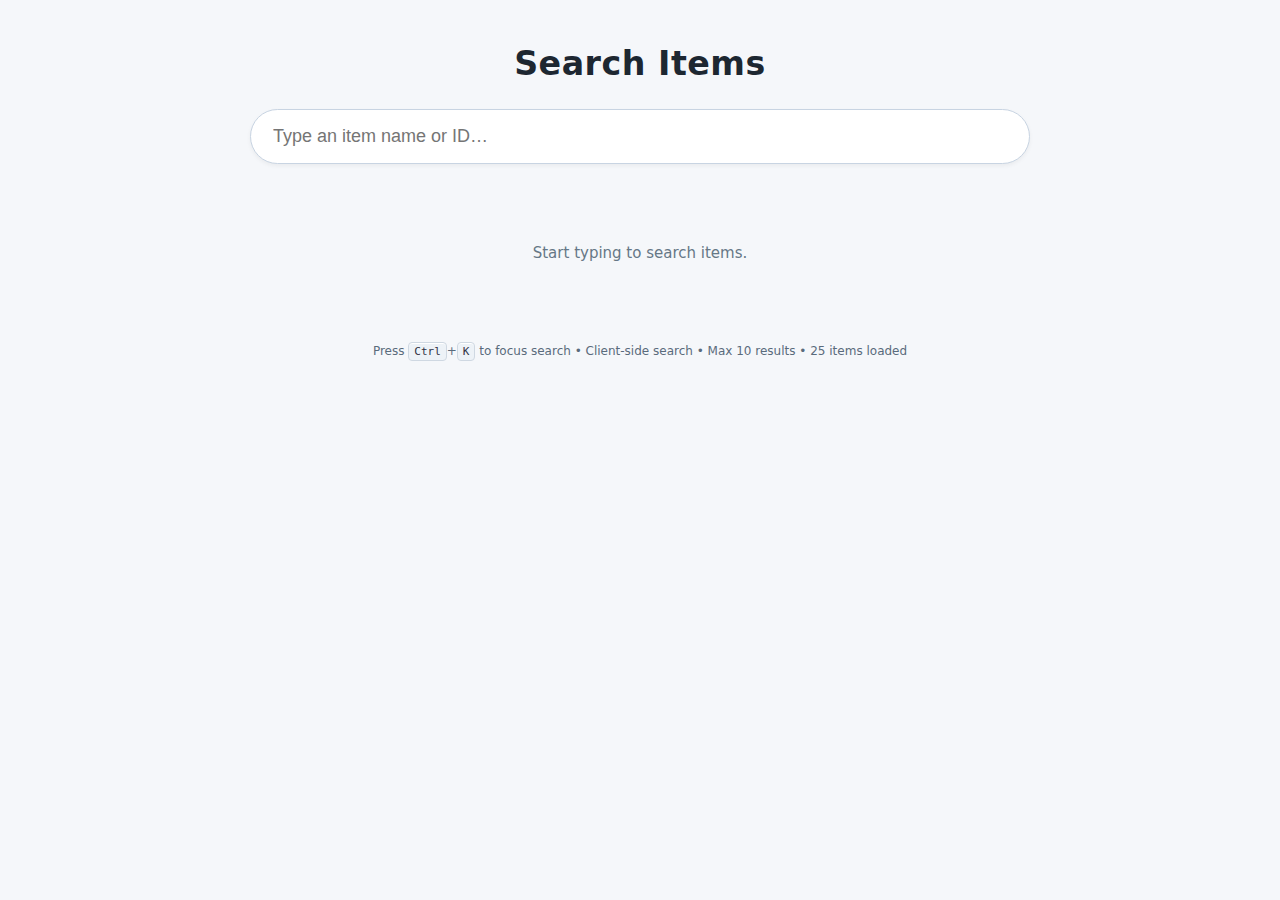
<file: index.html>
<!DOCTYPE html>
<html lang="en">
<head>
    <meta charset="UTF-8"/>
    <title>Item Search</title>
    <meta name="viewport" content="width=device-width,initial-scale=1,viewport-fit=cover"/>
    <meta name="theme-color" content="#f5f7fa" media="(prefers-color-scheme: light)">
    <meta name="theme-color" content="#0f1821" media="(prefers-color-scheme: dark)">
    <style>
        :root {
            color-scheme: light dark;
            --field-hpad: 22px;
        }

        body {
            font-family: system-ui, -apple-system, Segoe UI, Roboto, "Helvetica Neue", Arial, sans-serif;
            margin: 0;
            background: #f5f7fa;
            color: #1d2731;
            -webkit-text-size-adjust: 100%;
            overscroll-behavior-y: none;
        }

        * {
            -webkit-tap-highlight-color: rgba(0, 0, 0, 0);
            box-sizing: border-box;
        }

        header {
            padding: 44px 20px 10px;
            text-align: center;
        }

        h1 {
            margin: 0 0 26px;
            font-size: clamp(1.6rem, 2.6vw, 2.4rem);
            letter-spacing: .5px;
        }

        #search-box {
            max-width: 780px;
            margin: 0 auto;
            position: relative;
        }

        #q {
            width: 100%;
            padding: 16px calc(var(--field-hpad) + 42px) 16px var(--field-hpad);
            font-size: 18px;
            border: 1px solid #c8d4e2;
            border-radius: 44px;
            outline: none;
            background: #fff;
            box-shadow: 0 2px 4px rgba(0, 0, 0, .05);
            transition: box-shadow .15s, border-color .15s, background .2s;
        }

        #q:focus {
            box-shadow: 0 5px 22px -6px rgba(0, 64, 160, .35);
            border-color: #7aa7e8;
            background: #fffefc;
        }

        #clearBtn {
            position: absolute;
            top: 50%;
            right: var(--field-hpad);
            transform: translateY(-50%);
            background: #e7eef6;
            color: #284760;
            border: none;
            border-radius: 50%;
            width: 32px;
            height: 32px;
            cursor: pointer;
            font-size: 16px;
            font-weight: 600;
            display: none;
            line-height: 1;
        }

        #clearBtn:active {
            transform: translateY(-50%) scale(.92);
        }

        #clearBtn:hover {
            background: #d6e3f1;
        }

        #results {
            list-style: none;
            margin: 30px auto 70px;
            padding: 0;
            max-width: 780px;
        }

        #results li {
            background: #fff;
            margin: 0 0 10px;
            padding: 10px var(--field-hpad);
            border-radius: 16px;
            display: flex;
            align-items: center;
            gap: 14px;
            box-shadow: 0 1px 3px rgba(0, 0, 0, .08);
            position: relative;
            border: 1px solid #e2e9f1;
            transition: background .15s, border-color .15s;
        }

        #results li.focused {
            outline: 3px solid #1976d230;
        }

        #results li:active {
            background: #f0f6fc;
        }

        #results a {
            display: flex;
            align-items: center;
            gap: 14px;
            text-decoration: none;
            color: #094c90;
            flex: 1;
            min-width: 0;
        }

        #results a:hover .name {
            text-decoration: underline;
        }

        img.icon {
            width: 32px;
            height: 32px;
            object-fit: contain;
            image-rendering: crisp-edges;
            flex-shrink: 0;
            border-radius: 6px;
            background: #fff;
        }

        .text-col {
            display: flex;
            flex-direction: column;
            min-width: 0;
        }

        .name {
            font-weight: 600;
            font-size: 15px;
            line-height: 1.2;
            white-space: nowrap;
            overflow: hidden;
            text-overflow: ellipsis;
        }

        .sub {
            font-size: 11px;
            opacity: .65;
        }

        .id-badge {
            background: #e2eefc;
            color: #134d92;
            font-size: 11px;
            padding: 2px 8px;
            border-radius: 999px;
            font-weight: 600;
            letter-spacing: .5px;
            margin-left: auto;
        }

        .nothing {
            text-align: center;
            margin: 40px 0 80px;
            color: #667786;
            font-size: 15px;
        }

        mark {
            background: #ffe28a;
            padding: 0 2px;
            border-radius: 3px;
        }

        footer {
            text-align: center;
            font-size: 12px;
            color: #5a6b7c;
            margin: 50px 0 24px;
        }

        .sr-only {
            position: absolute;
            width: 1px;
            height: 1px;
            padding: 0;
            margin: -1px;
            overflow: hidden;
            clip: rect(0 0 0 0);
            border: 0;
        }

        kbd {
            display: inline-block;
            font: 11px/1.2 ui-monospace, monospace;
            background: #edf2f7;
            border: 1px solid #cfd8e2;
            border-radius: 4px;
            padding: 2px 5px;
            color: #334;
            box-shadow: 0 1px 0 #fff inset;
        }

        @media (prefers-color-scheme: dark) {
            body {
                background: #0f1821;
                color: #d8e2ec;
            }

            #q {
                background: #162532;
                color: #ecf6ff;
                border-color: #2a4255;
            }

            #q:focus {
                background: #1d3342;
            }

            #clearBtn {
                background: #253a4b;
                color: #b9d3e8;
            }

            #clearBtn:hover {
                background: #304b60;
            }

            #results li {
                background: #162532;
                border-color: #243848;
                box-shadow: 0 2px 4px -1px rgba(0, 0, 0, .4);
            }

            #results li:active {
                background: #1c3344;
            }

            #results a {
                color: #6fb6ff;
            }

            .id-badge {
                background: #254361;
                color: #9bcbff;
            }

            mark {
                background: #664b00;
                color: #ffe8a4;
            }

            .nothing {
                color: #8ba0b3;
            }

            footer {
                color: #6d8295;
            }

            kbd {
                background: #233743;
                border-color: #2f4c5d;
                color: #b8d2e2;
            }
        }

        /* Mobile refinements */
        @media (max-width: 580px) {
            header {
                padding: 28px 14px 6px;
            }

            h1 {
                font-size: 1.5rem;
                margin-bottom: 18px;
            }

            #search-box {
                max-width: 100%;
            }

            #q {
                padding: 14px calc(var(--field-hpad) + 42px) 14px var(--field-hpad);
                font-size: 17px;
                border-radius: 36px;
            }

            #results {
                margin: 20px auto 56px;
                padding: 0;
            }

            #results li {
                padding: 12px var(--field-hpad);
                gap: 12px;
                border-radius: 14px;
            }

            #clearBtn {
                right: var(--field-hpad);
            }

            img.icon {
                width: 40px;
                height: 40px;
            }

            .name {
                font-size: 15px;
            }

            .sub {
                font-size: 10px;
            }

            .id-badge {
                font-size: 10px;
                padding: 2px 6px;
            }

            footer {
                margin: 40px 0 20px;
                padding: 0 12px;
            }
        }

        @media (hover: none) {
            #results a:hover .name {
                text-decoration: none;
            }
        }

        @media (prefers-reduced-motion: reduce) {
            * {
                transition: none !important;
                animation: none !important;
            }
        }
    </style>
</head>
<body>
<header>
    <h1>Search Items</h1>
    <div id="search-box">
        <label for="q" class="sr-only">Search for an item by name or ID</label>
        <input id="q" type="text" inputmode="search" enterkeyhint="search" placeholder="Type an item name or ID…"
               autocomplete="off" autocapitalize="none" spellcheck="false" aria-expanded="false"
               aria-controls="results"/>
        <button id="clearBtn" type="button" aria-label="Clear search">×</button>
    </div>
</header>

<ul id="results" role="listbox" aria-label="Search results"></ul>
<div id="empty" class="nothing">Start typing to search items.</div>
<div id="status" class="sr-only" role="status" aria-live="polite"></div>
<footer>Press <kbd>Ctrl</kbd>+<kbd>K</kbd> to focus search • Client‑side search • Max 10 results • <span
        id="count"></span></footer>

<script>
    (function () {
        const ITEMS = [
            {id: 1, name: 'Iron Sword', icon: 'https://dummyimage.com/32x32&text=text=IS'},
            {id: 1002, name: 'Steel Sword', icon: 'https://dummyimage.com/32x32&text=text=SS'},
            {id: 1003, name: 'Silver Sword', icon: 'https://dummyimage.com/32x32&text=text=Si'},
            {id: 1010, name: 'Wooden Shield', icon: 'https://dummyimage.com/32x32&text=text=WS'},
            {id: 1011, name: 'Bronze Shield', icon: 'https://dummyimage.com/32x32&text=text=BS'},
            {id: 1012, name: 'Tower Shield', icon: 'https://dummyimage.com/32x32&text=text=TS'},
            {id: 2001, name: 'Minor Health Potion', icon: 'https://dummyimage.com/32x32&text=text=HP'},
            {id: 2002, name: 'Greater Health Potion', icon: 'https://dummyimage.com/32x32&text=text=HP'},
            {id: 2003, name: 'Mana Potion', icon: 'https://dummyimage.com/32x32&text=text=MP'},
            {id: 2004, name: 'Stamina Potion', icon: 'https://dummyimage.com/32x32&text=text=SP'},
            {id: 3001, name: 'Leather Boots', icon: 'https://dummyimage.com/32x32&text=text=LB'},
            {id: 3002, name: 'Iron Boots', icon: 'https://dummyimage.com/32x32&text=text=IB'},
            {id: 3003, name: 'Swift Boots', icon: 'https://dummyimage.com/32x32&text=text=SB'},
            {id: 4001, name: 'Oak Bow', icon: 'https://dummyimage.com/32x32&text=text=OB'},
            {id: 4002, name: 'Long Bow', icon: 'https://dummyimage.com/32x32&text=text=LB'},
            {id: 4005, name: 'Composite Bow', icon: 'https://dummyimage.com/32x32&text=text=CB'},
            {id: 5001, name: 'Ruby Ring', icon: 'https://dummyimage.com/32x32&text=text=RR'},
            {id: 5002, name: 'Sapphire Ring', icon: 'https://dummyimage.com/32x32&text=text=SR'},
            {id: 5003, name: 'Emerald Ring', icon: 'https://dummyimage.com/32x32&text=text=ER'},
            {id: 6001, name: 'Dragon Scale', icon: 'https://dummyimage.com/32x32&text=text=DS'},
            {id: 7001, name: 'Mystic Scroll', icon: 'https://dummyimage.com/32x32&text=text=MS'},
            {id: 8001, name: 'Arcane Crystal', icon: 'https://dummyimage.com/32x32&text=text=AC'},
            {id: 8100, name: 'Ancient Tome', icon: 'https://dummyimage.com/32x32&text=text=AT'},
            {id: 8200, name: 'Runed Tablet', icon: 'https://dummyimage.com/32x32&text=text=RT'},
            {id: 8300, name: 'Golden Feather', icon: 'https://dummyimage.com/32x32&text=text=GF'}
        ].map(it => ({...it, _nameLower: it.name.toLowerCase()}));

        // Retain index creation (could be re-used for future optimization) but no longer used to restrict searches.
        const namePrefixIndex = new Map();
        for (const item of ITEMS) {
            const key = item._nameLower.slice(0, 2);
            (namePrefixIndex.get(key) || namePrefixIndex.set(key, []).get(key)).push(item);
        }
        for (const bucket of namePrefixIndex.values()) bucket.sort((a, b) => a._nameLower.localeCompare(b._nameLower));

        const input = document.getElementById('q');
        const clearBtn = document.getElementById('clearBtn');
        const resultsEl = document.getElementById('results');
        const emptyEl = document.getElementById('empty');
        const countEl = document.getElementById('count');
        const statusEl = document.getElementById('status');
        countEl.textContent = ITEMS.length + ' items loaded';

        let lastQuery = '';
        let keyboardIndex = -1;

        function escapeHtml(str) {
            return str.replace(/[&<>"']/g, c => ({
                '&': '&amp;',
                '<': '&lt;',
                '>': '&gt;',
                '"': '&quot;',
                '\'': '&#39;'
            }[c]));
        }

        function highlight(text, q) {
            if (!q) return escapeHtml(text);
            const lower = text.toLowerCase();
            const idx = lower.indexOf(q.toLowerCase());
            if (idx === -1) return escapeHtml(text);
            return escapeHtml(text.slice(0, idx)) + '<mark>' + escapeHtml(text.slice(idx, idx + q.length)) + '</mark>' + escapeHtml(text.slice(idx + q.length));
        }

        function score(item, q) {
            const name = item._nameLower;
            const idStr = String(item.id);
            if (idStr.startsWith(q)) return 1200 - idStr.length;
            if (name === q) return 1100 - name.length;
            if (name.startsWith(q)) return 1000 - name.length;
            const idx = name.indexOf(q);
            if (idx !== -1) return 600 - idx;
            return 0;
        }

        function performSearch(q) {
            q = q.trim().toLowerCase();
            if (!q) {
                resultsEl.innerHTML = '';
                emptyEl.textContent = 'Start typing to search items.';
                emptyEl.hidden = false;
                statusEl.textContent = 'No query. ' + ITEMS.length + ' items loaded.';
                input.setAttribute('aria-expanded', 'false');
                clearBtn.style.display = 'none';
                keyboardIndex = -1;
                return;
            }
            clearBtn.style.display = 'block';
            emptyEl.hidden = true;
            //const isNumeric = /^[0-9]+$/.test(q);
            // Previous optimization limited results to names sharing first two letters; removed to allow substring search anywhere.
            // const candidatePool = (!isNumeric && q.length >= 2) ? (namePrefixIndex.get(q.slice(0, 2)) || []) : ITEMS;
            const candidatePool = ITEMS; // Always search full list for consistent substring matching.
            const matches = [];
            for (const item of candidatePool) {
                if (item._nameLower.includes(q) || String(item.id).startsWith(q)) matches.push(item);
            }
            if (!matches.length) {
                resultsEl.innerHTML = '';
                input.setAttribute('aria-expanded', 'false');
                emptyEl.textContent = 'No results';
                emptyEl.hidden = false;
                statusEl.textContent = '0 results for ' + q;
                return;
            }
            matches.sort((a, b) => score(b, q) - score(a, q) || a._nameLower.localeCompare(b._nameLower));
            const top = matches.slice(0, 10);
            statusEl.textContent = `${top.length} result${top.length !== 1 ? 's' : ''} for ${q}${matches.length > 10 ? '. Limited to 10.' : ''}`;
            requestAnimationFrame(() => {
                render(top, q);
                input.setAttribute('aria-expanded', 'true');
            });
        }

        function render(list, q) {
            if (!list.length) {
                resultsEl.innerHTML = '';
                return;
            }
            resultsEl.innerHTML = list.map((item, i) => {
                const url = 'items/' + item.id + '.html';
                return `<li role="option" data-index="${i}">` +
                    `<a href="${url}" aria-label="${escapeHtml(item.name)} (ID ${item.id})" tabindex="-1">` +
                    `<img class="icon" src="${item.icon}" alt="" width="32" height="32" loading="lazy" decoding="async" />` +
                    `<div class="text-col">` +
                    `<span class="name">${highlight(item.name, q)}</span>` +
                    `<span class="sub">ID: ${item.id}</span>` +
                    `</div>` +
                    `<span class="id-badge">#${item.id}</span>` +
                    `</a></li>`;
            }).join('');
            keyboardIndex = -1;
        }

        let debounceTimer = null;
        input.addEventListener('input', () => {
            const q = input.value;
            if (q === lastQuery) return;
            lastQuery = q;
            clearTimeout(debounceTimer);
            debounceTimer = setTimeout(() => performSearch(q), 50);
        });
        clearBtn.addEventListener('click', () => {
            input.value = '';
            lastQuery = '';
            performSearch('');
            input.focus();
        });

        input.addEventListener('keydown', (e) => {
            const items = [...resultsEl.querySelectorAll('li[data-index]')];
            if (!items.length) return;
            if (e.key === 'ArrowDown') {
                e.preventDefault();
                keyboardIndex = (keyboardIndex + 1) % items.length;
                updateFocus(items);
            } else if (e.key === 'ArrowUp') {
                e.preventDefault();
                keyboardIndex = (keyboardIndex - 1 + items.length) % items.length;
                updateFocus(items);
            } else if (e.key === 'Enter') {
                if (keyboardIndex >= 0 && items[keyboardIndex]) {
                    items[keyboardIndex].querySelector('a')?.click();
                } else {
                    items[0].querySelector('a')?.click();
                }
            } else if (e.key === 'Escape') {
                input.value = '';
                lastQuery = '';
                performSearch('');
            }
        });

        function updateFocus(items) {
            items.forEach(li => li.classList.remove('focused'));
            if (keyboardIndex >= 0 && items[keyboardIndex]) {
                const li = items[keyboardIndex];
                li.classList.add('focused');
                li.scrollIntoView({block: 'nearest'});
            }
        }

        // Global shortcut: Ctrl+K (or Cmd+K on mac) focuses & selects search
        window.addEventListener('keydown', (e) => {
            if ((e.ctrlKey || e.metaKey) && e.key.toLowerCase() === 'k') {
                e.preventDefault();
                input.focus();
                input.select();
            }
        });

        window.replaceItems = function (newItems) {
            if (!Array.isArray(newItems)) return;
            ITEMS.length = 0;
            namePrefixIndex.clear();
            for (const it of newItems) {
                if (!it || typeof it.id !== 'number' || !it.name) continue;
                const obj = {...it, _nameLower: it.name.toLowerCase()};
                ITEMS.push(obj);
                const key = obj._nameLower.slice(0, 2);
                (namePrefixIndex.get(key) || namePrefixIndex.set(key, []).get(key)).push(obj);
            }
            for (const b of namePrefixIndex.values()) b.sort((a, b) => a._nameLower.localeCompare(b._nameLower));
            countEl.textContent = ITEMS.length + ' items loaded';
            performSearch(input.value);
        };

        performSearch('');
    })();
</script>
</body>
</html>
</file>
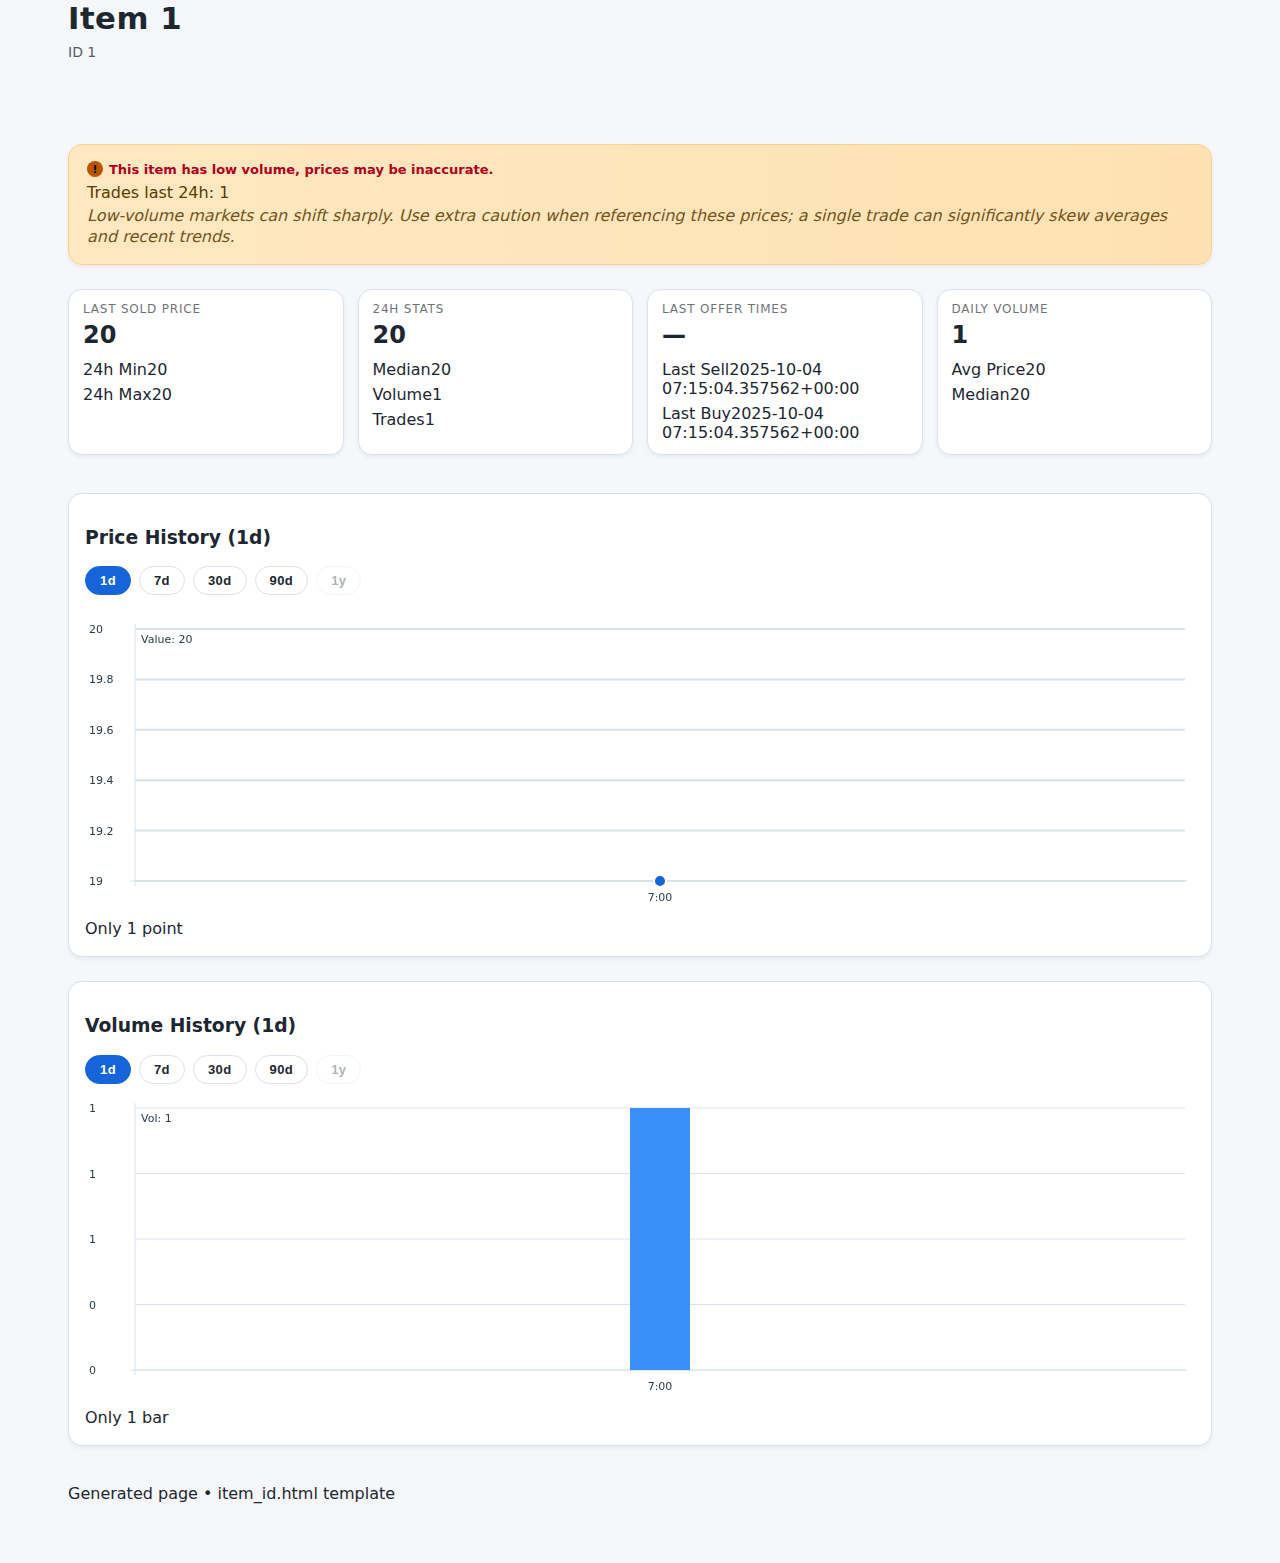
<file: items/1.html>
<!DOCTYPE html>
<html lang="en">
<head>
    <meta charset="UTF-8"/>
    <meta name="viewport" content="width=device-width,initial-scale=1,viewport-fit=cover"/>
    <title>Item 1 Market</title>
    <meta name="color-scheme" content="light dark"/>
    <link rel="preload" href="../style.css" as="style"/>
    <link rel="stylesheet" href="../style.css"/>
</head>
<body>
<header class="container">
    <h1 id="itemName">Loading…</h1>
    <p class="subtitle" id="itemSubtitle"></p>
</header>
<main class="container" id="app" hidden>
    <section id="summary">
        <div id="lowVolumeBanner" class="card warning" style="display:none;">
            <div class="low-volume"><span class="icon-warn">!</span><span>This item has low volume, prices may be inaccurate.</span></div>
            <div class="small-note" id="lowVolDetails"></div>
            <div class="caution-note">Low-volume markets can shift sharply. Use extra caution when referencing these prices; a single trade can significantly skew averages and recent trends.</div>
        </div>
        <div class="flex-row" id="summaryCards"></div>
    </section>

    <section id="charts" style="display:none;">
        <div class="chart-wrapper" id="priceChartWrap">
            <div class="chart-header">
                <h3>Price History (<span id="priceTfLabel">1d</span>)</h3>
                <div class="timeframe-switch" data-chart="price">
                    <button data-tf="1d" class="active">1d</button>
                    <button data-tf="7d">7d</button>
                    <button data-tf="30d">30d</button>
                    <button data-tf="90d">90d</button>
                    <button data-tf="1y">1y</button>
                </div>
            </div>
            <canvas id="priceChart" class="chart-canvas" aria-label="Price history chart" role="img"></canvas>
            <div class="chart-tooltip" id="priceTooltip" hidden></div>
            <div class="small-note" id="priceChartNote"></div>
        </div>

        <div class="chart-wrapper" id="volumeChartWrap" style="margin-top:24px;">
            <div class="chart-header">
                <h3>Volume History (<span id="volumeTfLabel">1d</span>)</h3>
                <div class="timeframe-switch" data-chart="volume">
                    <button data-tf="1d" class="active">1d</button>
                    <button data-tf="7d">7d</button>
                    <button data-tf="30d">30d</button>
                    <button data-tf="90d">90d</button>
                    <button data-tf="1y">1y</button>
                </div>
            </div>
            <canvas id="volumeChart" class="chart-canvas" aria-label="Volume history chart" role="img"></canvas>
            <div class="chart-tooltip" id="volumeTooltip" hidden></div>
            <div class="small-note" id="volumeChartNote"></div>
        </div>
    </section>

    <div class="footer">Generated page • <span class="code">item_id.html</span> template</div>
</main>
<script>const ITEM_DATA={"category":null,"currentOffers":null,"itemId":1,"lastSoldPrice":20,"lowVolumeThreshold":5,"name":"Item 1","stats24h":{"avg":20.0,"lastBuyOfferTime":"2025-10-04T07:15:04.357562+00:00","lastPrice":20,"lastSellOfferTime":"2025-10-04T07:15:04.357562+00:00","max":20,"median":20.0,"min":20,"trades":1,"volume":1},"timeframes":{"1d":{"prices":[20],"timestamps":[1759562104357],"volumes":[1]},"30d":{"prices":[20],"timestamps":[1759562104357],"volumes":[1]},"7d":{"prices":[20],"timestamps":[1759562104357],"volumes":[1]},"90d":{"prices":[20],"timestamps":[1759562104357],"volumes":[1]}}};</script>
<script defer src="../item_page.js"></script>
</body>
</html>
</file>
<file: style.css>
:root{--bg:#f5f7fa;--bg-alt:#ffffff;--text:#1d2731;--border:#d9e2ea;--accent:#1664d9;--accent-fg:#fff;--warn:#b85600;--danger:#b00020;--radius:14px;--radius-sm:8px;--shadow:0 2px 4px rgba(0,0,0,.06);--grid-gap:14px;--chart-height:300px;font-family:system-ui,-apple-system,Segoe UI,Roboto,"Helvetica Neue",Arial,sans-serif;color-scheme:light dark}@media (prefers-color-scheme:dark){:root{--bg:#0f1821;--bg-alt:#16232f;--text:#d8e2ec;--border:#2b4254;--accent:#388ff7;--accent-fg:#fff;--shadow:0 2px 6px -1px rgba(0,0,0,.55);--warn:#ffb347;--danger:#ff6b81}}@media (max-width:720px){:root{--chart-height:240px}}*{box-sizing:border-box}body{margin:0;background:var(--bg);color:var(--text);-webkit-text-size-adjust:100%}header{padding:28px 18px 10px}.container{max-width:1180px;margin:0 auto;padding:0 18px 60px}h1{margin:0 0 8px;font-size:clamp(1.6rem,2.4vw,2.2rem);letter-spacing:.5px}.subtitle{margin:0 0 24px;font-size:14px;opacity:.75}.flex-row{display:flex;flex-wrap:wrap;gap:var(--grid-gap)}.card{background:var(--bg-alt);border:1px solid var(--border);border-radius:var(--radius);padding:16px 18px;box-shadow:var(--shadow);position:relative;flex:1 1 200px;min-width:200px;display:flex;flex-direction:column;gap:6px}.card.compact{padding:12px 14px}.card h2{margin:0 0 8px;font-size:16px;font-weight:600}.metric{font-size:24px;font-weight:600;line-height:1.1}.label{font-size:12px;text-transform:uppercase;letter-spacing:.8px;opacity:.65}.badge{display:inline-block;background:var(--accent);color:var(--accent-fg);padding:2px 10px 3px;border-radius:999px;font-size:11px;letter-spacing:.5px;font-weight:600}.warning{background:linear-gradient(90deg,#ffe8c2,#ffe1b3);color:#5a3b00;border:1px solid #ffd08a}@media (prefers-color-scheme:dark){.warning{background:#37230a;color:#ffddad;border-color:#5b4122}}.low-volume{color:var(--danger);font-weight:600;font-size:13px;display:flex;gap:6px;align-items:center}.grid{display:grid;gap:var(--grid-gap)}.stats-grid{grid-template-columns:repeat(auto-fit,minmax(180px,1fr))}section{margin-bottom:38px}.timeframe-switch{display:flex;flex-wrap:wrap;gap:8px;margin:8px 0 14px}.timeframe-switch button{cursor:pointer;background:var(--bg-alt);border:1px solid var(--border);padding:6px 14px;border-radius:999px;font-size:13px;font-weight:600;letter-spacing:.4px;color:var(--text);transition:background .15s,border-color .15s,color .15s}.timeframe-switch button.active{background:var(--accent);color:var(--accent-fg);border-color:var(--accent)}.timeframe-switch button:hover:not(.active){background:#e6eef7}.timeframe-switch button.disabled{opacity:.35;cursor:not-allowed;pointer-events:none}.timeframe-switch button.disabled.active{background:var(--accent);opacity:.6;color:var(--accent-fg)}@media (prefers-color-scheme:dark){.timeframe-switch button:hover:not(.active){background:#203445}}.chart-wrapper{background:var(--bg-alt);border:1px solid var(--border);border-radius:var(--radius);padding:14px 16px 18px;box-shadow:var(--shadow);position:relative}.chart-tooltip{position:absolute;pointer-events:none;background:rgba(28,39,52,.94);color:#fff;font-size:12px;padding:6px 8px;border-radius:6px;line-height:1.25;box-shadow:0 2px 6px rgba(0,0,0,.35);transform:translate(-50%,-115%);white-space:nowrap;border:1px solid rgba(255,255,255,.15);backdrop-filter:blur(4px)}.chart-tooltip:after{content:"";position:absolute;left:50%;top:100%;transform:translateX(-50%);width:0;height:0;border:6px solid transparent;border-top-color:rgba(28,39,52,.94)}@media (prefers-color-scheme:light){.chart-tooltip{background:rgba(255,255,255,.96);color:#1b2a35;border:1px solid #d4dee7;box-shadow:0 2px 8px rgba(0,0,0,.18)}.chart-tooltip:after{border-top-color:rgba(255,255,255,.96)}}.chart-wrapper.interacting canvas{cursor:crosshair}.timeframe-switch button:active{transform:translateY(1px)}.icon-warn{width:16px;height:16px;display:inline-flex;align-items:center;justify-content:center;border-radius:50%;background:var(--warn);color:#000;font-size:11px;font-weight:700;line-height:1}.chart-wrapper canvas{width:100%;height:var(--chart-height)}.small-note{margin-top:6px}.chart-header{gap:12px;flex-wrap:wrap}#lowVolumeBanner{margin-bottom:24px}#lowVolumeBanner .caution-note{margin-top:4px;font-style:italic;opacity:.85;line-height:1.3}
</file>
